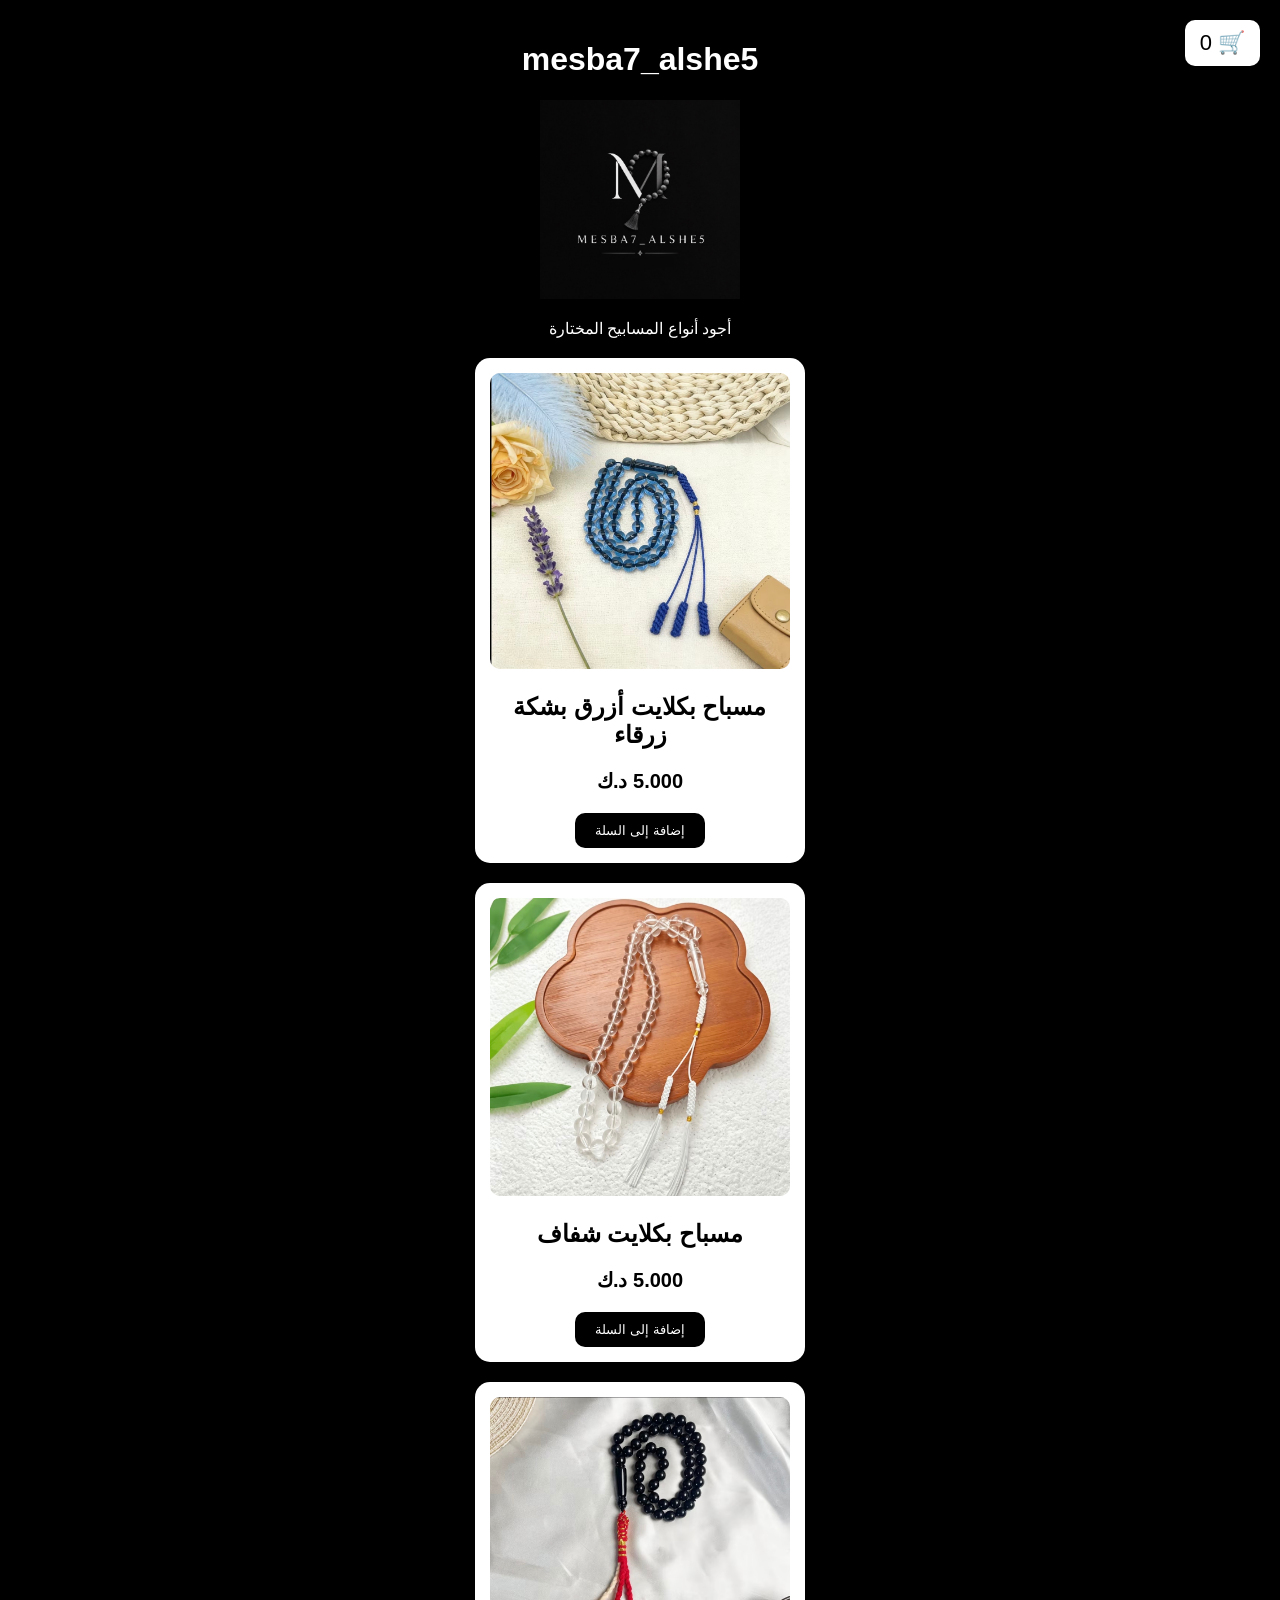
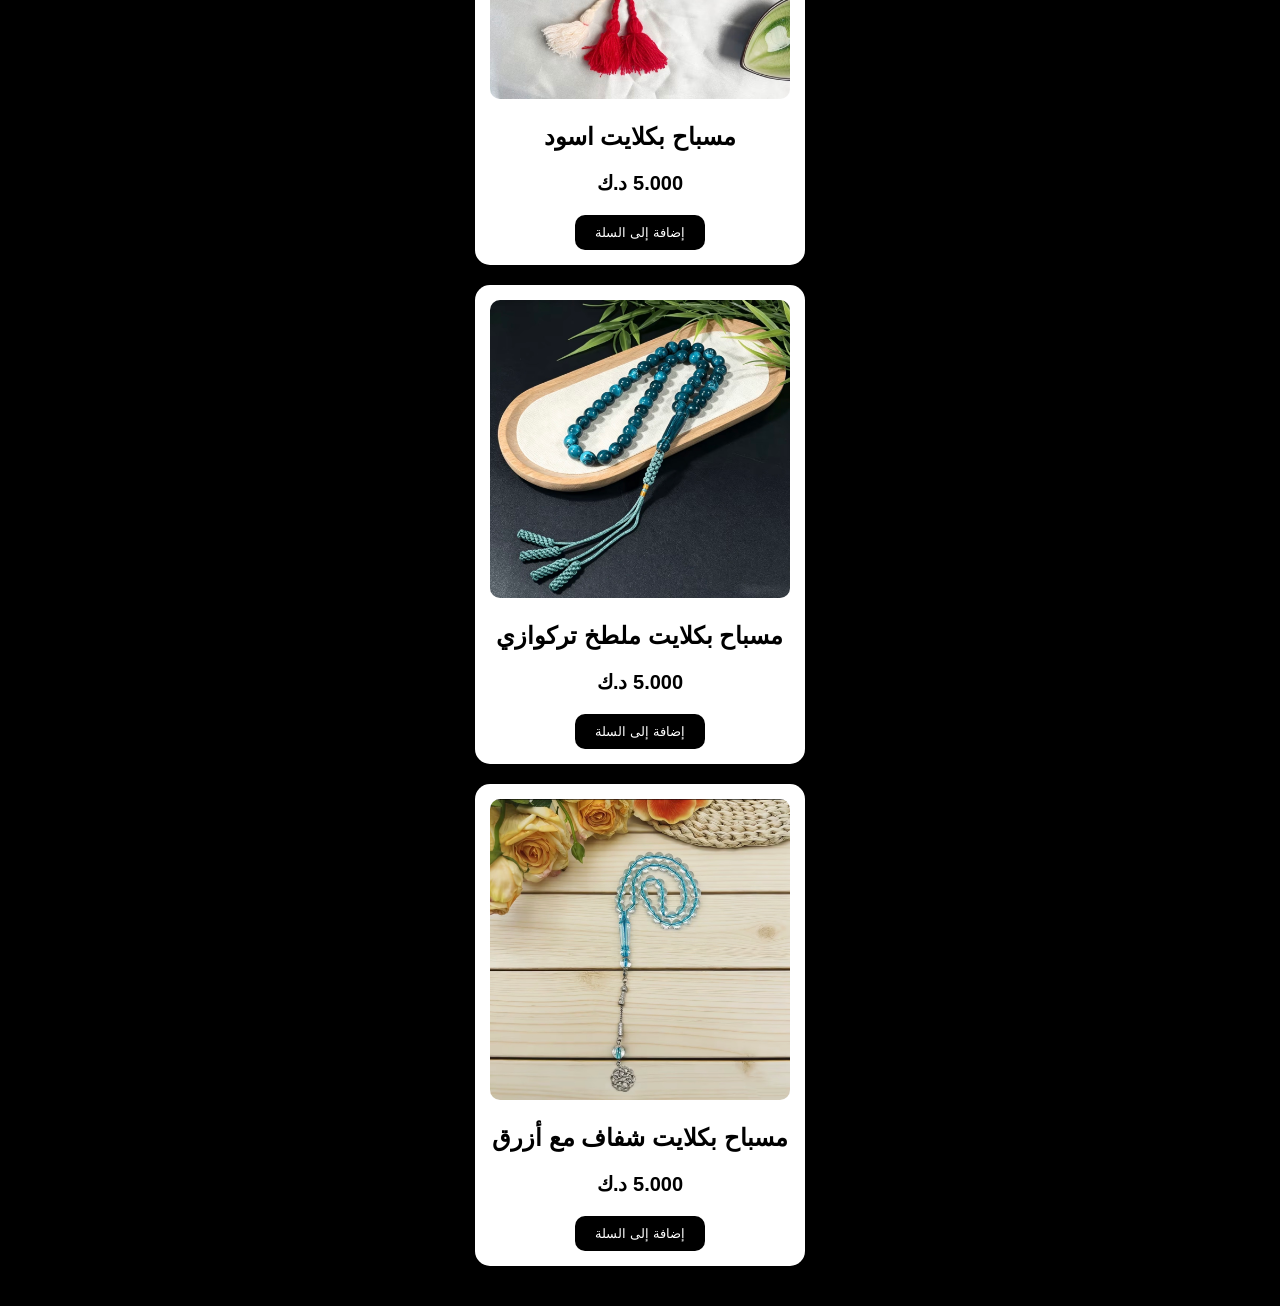
<file: index.html>
<!DOCTYPE html>
<html lang="ar" dir="rtl">
<head>
  <meta charset="UTF-8">
  <meta name="viewport" content="width=device-width, initial-scale=1.0">
  <title>mesba7_alshe5</title>
  <style>
   .cart-icon {
  position: fixed;
  top: 20px;
  right: 20px;
  background: white;
  color: black;
  padding: 10px 15px;
  border-radius: 10px;
  font-size: 22px;
  cursor: pointer;
}
    body {
  font-family: Arial, sans-serif;
  background: #000000;
  color: #ffffff;
  text-align: center;
  margin: 0;
  padding: 20px;
}

    h1 {
  color: #ffffff;
}

    .product {
      background: white;
      border-radius: 15px;
      padding: 15px;
      margin: 20px auto;
      max-width: 300px;
    }

    .product img {
      width: 100%;
      border-radius: 10px;
    }

    .price {
      color: #8b5e34;
      font-size: 20px;
      font-weight: bold;
    }

    button {
      background: #000000;
      color: white;
      border: none;
      padding: 10px 20px;
      border-radius: 10px;
    }
  .product h2 {
  color: #000000;
}

.product .price {
  color: #000000;
}
  </style>
</head>

<body>
<div class="cart-icon" onclick="openCart()">
  🛒 <span id="cartCount">0</span>
</div>
<h1>mesba7_alshe5</h1>
  <img src="IMG_1530.jpeg" alt="mesba7_alshe5" width="200">
<p>أجود أنواع المسابيح المختارة</p>


  <div class="product">
  <img src="IMG_1531.jpeg">
  <h2>مسباح بكلايت أزرق بشكة زرقاء</h2>
  <p class="price">5.000 د.ك</p>
<button onclick="addToCart('مسباح بكلايت أزرق بشكة زرقاء',5,'IMG_1531.jpeg')">
إضافة إلى السلة
</button>
  </div>

<div class="product">
  <img src="IMG_1533.jpeg">
  <h2>مسباح بكلايت شفاف</h2>
  <p class="price">5.000 د.ك</p>
<button onclick="addToCart('مسباح بكلايت شفاف',5,'IMG_1533.jpeg')">
إضافة إلى السلة
</button>
</div>

<div class="product">
  <img src="IMG_1534.jpeg">
  <h2>مسباح بكلايت اسود</h2>
  <p class="price">5.000 د.ك</p>
<button onclick="addToCart('مسباح بكلايت أسود',5,'IMG_1534.jpeg')">
إضافة إلى السلة
</button>
</div>

<div class="product">
  <img src="IMG_1535.jpeg">
  <h2>مسباح بكلايت ملطخ تركوازي</h2>
  <p class="price">5.000 د.ك</p>
<button onclick="addToCart('مسباح بكلايت ملطخ تركوازي',5,'IMG_1535.jpeg')">
إضافة إلى السلة
</button>
</div>
<div class="product">
  <img src="IMG_1536.jpeg">
  <h2>مسباح بكلايت شفاف مع أزرق</h2>
  <p class="price">5.000 د.ك</p>
<button onclick="addToCart('مسباح بكلايت شفاف مع أزرق',5,'IMG_1536.jpeg')">
إضافة إلى السلة
</button>
</div>
<script src="script.js"></script>
</body>
</html>
</file>
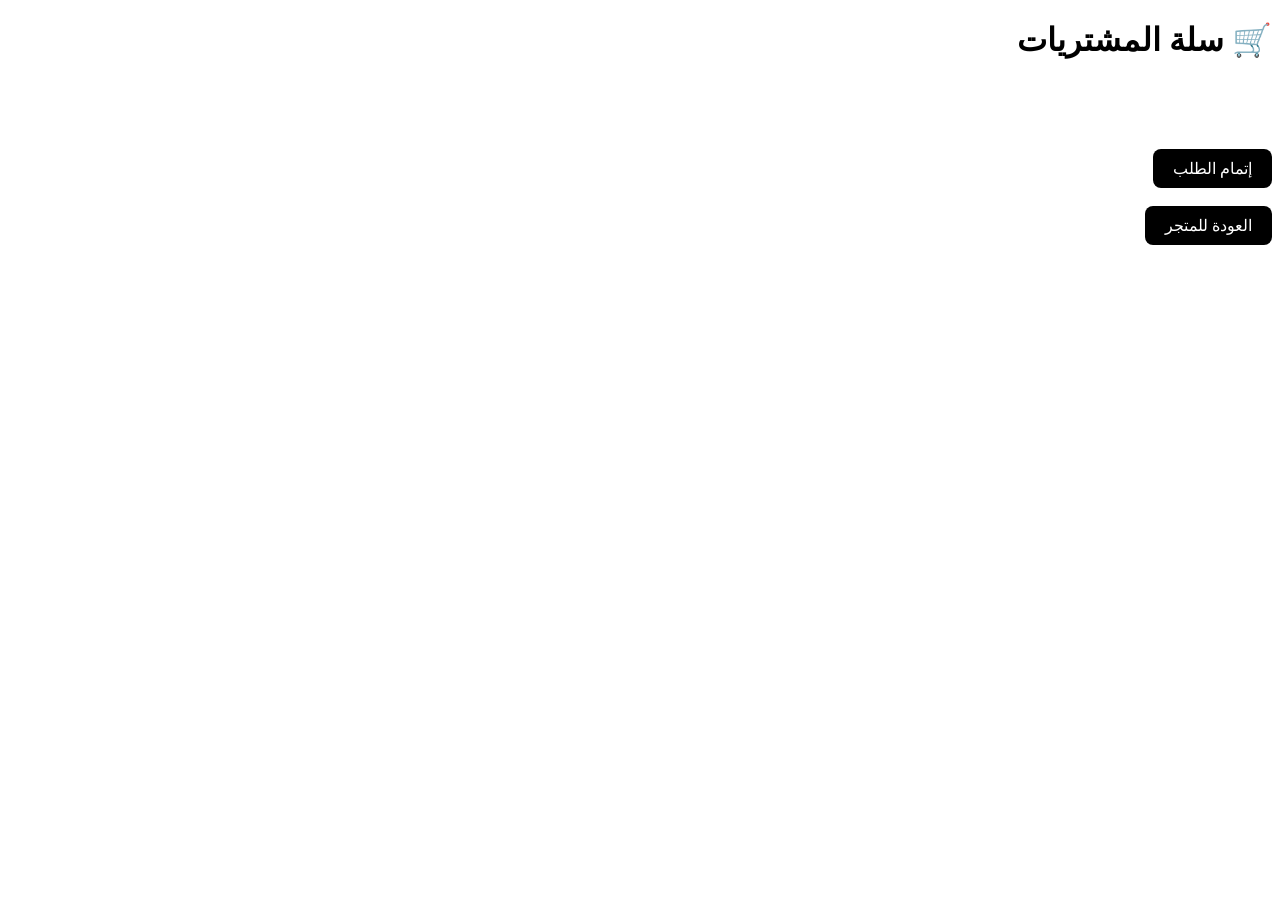
<file: cart.html>
<!DOCTYPE html>
<html lang="ar" dir="rtl">
<head>
  <meta charset="UTF-8">
  <meta name="viewport" content="width=device-width, initial-scale=1.0">
  <title>السلة - mesba7_alshe5</title>
  <link rel="stylesheet" href="style.css">
</head>

<body>

<h1>🛒 سلة المشتريات</h1>

<div id="cartItems"></div>

<h2 id="total">المجموع: 0.000 د.ك</h2>

<button onclick="checkout()">إتمام الطلب</button>
<div id="checkoutForm" style="display:none;">

  <h2>بيانات الطلب</h2>

  <input id="customerName" placeholder="الاسم">

  <br><br>

<input id="customerArea" placeholder="المنطقة">

<br><br>

<input id="customerBlock" placeholder="القطعة">

<br><br>

<input id="customerStreet" placeholder="الشارع">

<br><br>

<input id="customerHouse" placeholder="المنزل">

  <br><br>

  <input id="customerPhone" placeholder="رقم الهاتف">

  <br><br>

  <button onclick="confirmOrder()">
    تأكيد الطلب
  </button>

</div>
<br><br>

<a href="index.html">
  العودة للمتجر
</a>

<script src="script.js"></script>

</body>
</html>
</file>
<file: style.css>
#cartItems {
  display: flex;
  flex-direction: column;
  gap: 20px;
  align-items: center;
}

#cartItems .product {
  background: white;
  width: 90%;
  max-width: 350px;
  padding: 15px;
  border-radius: 15px;
  text-align: center;
}

#cartItems img {
  border-radius: 10px;
}

#cartItems button {
  background: black;
  color: white;
  padding: 8px 20px;
  border: none;
  border-radius: 8px;
  cursor: pointer;
}

#total {
  color: white;
  margin-top: 20px;
}
#cartItems {
  display: flex;
  flex-direction: column;
  gap: 20px;
  align-items: center;
}

#cartItems .product {
  background: white;
  width: 90%;
  max-width: 350px;
  padding: 15px;
  border-radius: 15px;
  text-align: center;
}

#cartItems img {
  border-radius: 10px;
}

#cartItems button {
  background: black;
  color: white;
  padding: 8px 20px;
  border: none;
  border-radius: 8px;
  cursor: pointer;
}

#total {
  color: white;
  margin-top: 20px;
}
#cartItems {
  display: flex;
  flex-direction: column;
  gap: 20px;
  align-items: center;
}

#cartItems .product {
  background: white;
  width: 90%;
  max-width: 350px;
  padding: 15px;
  border-radius: 15px;
  text-align: center;
}

#cartItems img {
  border-radius: 10px;
}

#cartItems button {
  background: black;
  color: white;
  padding: 8px 20px;
  border: none;
  border-radius: 8px;
  cursor: pointer;
}

#total {
  color: white;
  margin-top: 20px;
}
button,
.cart-button,
a {
  background: #000000 !important;
  color: #ffffff !important;
  padding: 10px 20px;
  border: none;
  border-radius: 8px;
  cursor: pointer;
  text-decoration: none;
  display: inline-block;
  font-size: 16px;
}
</file>
